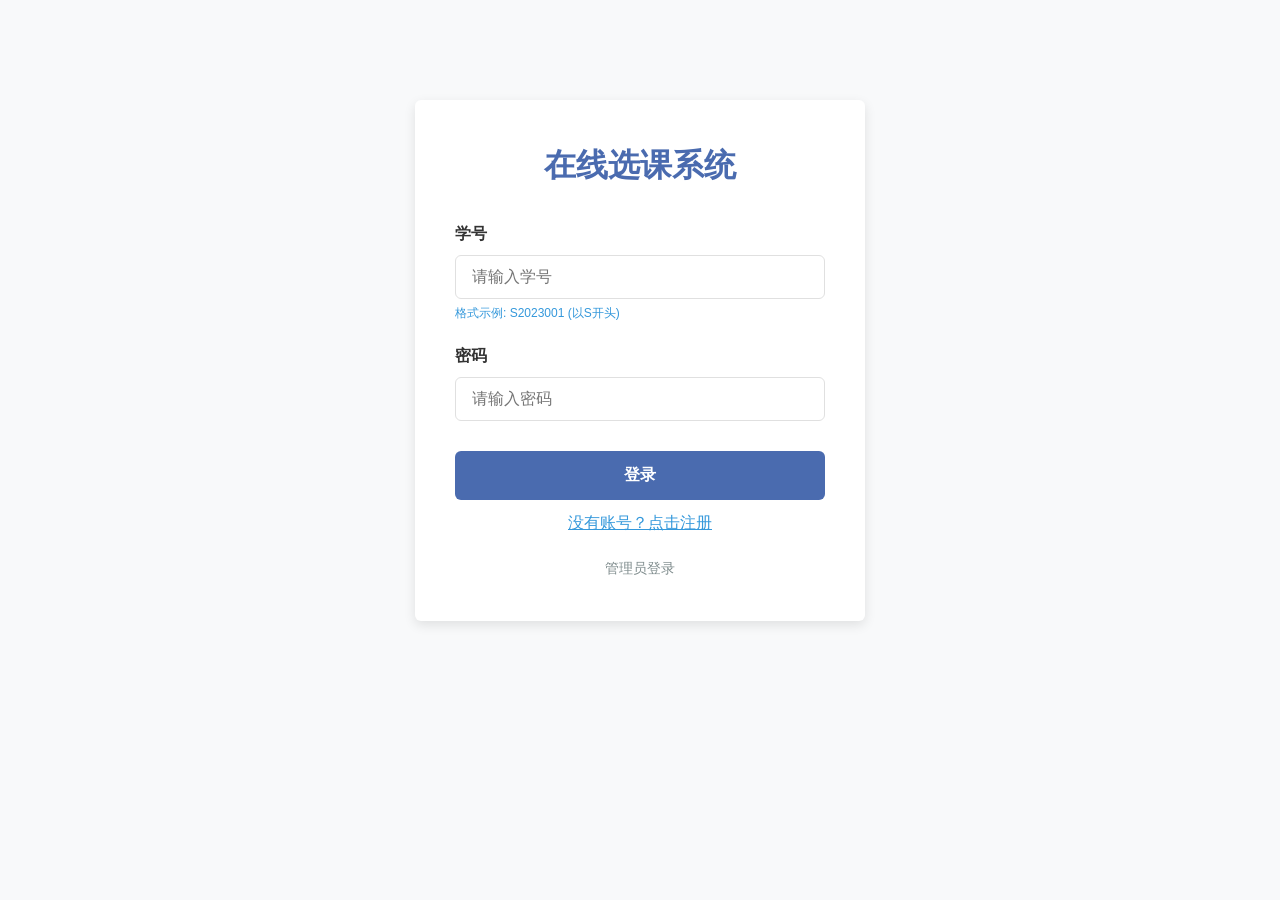
<file: web/index.html>
<!DOCTYPE html>
<html lang="zh-CN">
<head>
    <meta charset="UTF-8">
    <meta name="viewport" content="width=device-width, initial-scale=1.0">
    <title>在线选课系统 - 登录</title>
    <link rel="stylesheet" href="css/style.css">
    <style>
        .form-actions {
            display: flex;
            justify-content: space-between;
            margin-top: 20px;
        }
        .register-link {
            color: #3498db;
            cursor: pointer;
            text-decoration: underline;
            margin-top: 10px;
            display: block;
            text-align: center;
        }
        .register-form {
            display: none;
        }
        .form-title {
            display: flex;
            justify-content: space-between;
            align-items: center;
        }
        .back-btn {
            font-size: 14px;
            color: #3498db;
            cursor: pointer;
            text-decoration: underline;
        }
        .error-message {
            color: #e74c3c;
            padding: 10px;
            border-radius: 4px;
            margin-top: 15px;
            font-size: 14px;
            display: none;
            background-color: #fdecea;
            border-left: 4px solid #e74c3c;
        }
        .info-message {
            color: #3498db;
            font-size: 12px;
            margin-top: 5px;
            display: block;
        }
    </style>
</head>
<body>
    <div class="login-container">
        <h1>在线选课系统</h1>
        
        <!-- 登录表单 -->
        <div class="login-form" id="loginFormContainer">
            <div class="form-group">
                <label for="studentId">学号</label>
                <input type="text" id="studentId" name="student_id" placeholder="请输入学号">
                <span class="info-message">格式示例: S2023001 (以S开头)</span>
            </div>
            <div class="form-group">
                <label for="password">密码</label>
                <input type="password" id="password" name="password" placeholder="请输入密码">
            </div>
            <button id="loginBtn" class="btn-login">登录</button>
            <a class="register-link" id="showRegisterForm">没有账号？点击注册</a>
            <div id="errorMsg" class="error-message"></div>
        </div>
        
        <!-- 注册表单 -->
        <div class="register-form" id="registerFormContainer">
            <div class="form-title">
                <h2>注册新账号</h2>
                <span class="back-btn" id="backToLogin">返回登录</span>
            </div>
            <div class="form-group">
                <label for="regStudentId">学号</label>
                <input type="text" id="regStudentId" name="student_id" placeholder="请输入学号">
                <span class="info-message">学号格式: S开头的数字 (如S2023001)</span>
            </div>
            <div class="form-group">
                <label for="regName">姓名</label>
                <input type="text" id="regName" name="name" placeholder="请输入姓名">
            </div>
            <div class="form-group">
                <label for="regPassword">密码</label>
                <input type="password" id="regPassword" name="password" placeholder="请输入密码">
            </div>
            <div class="form-group">
                <label for="regConfirmPassword">确认密码</label>
                <input type="password" id="regConfirmPassword" name="confirm_password" placeholder="请再次输入密码">
            </div>
            <button id="registerBtn" class="btn-login">注册</button>
            <div id="regErrorMsg" class="error-message"></div>
        </div>
        
        <div class="login-footer" style="margin-top: 20px; text-align: center;">
            <a href="admin_login.html" style="color: #7f8c8d; font-size: 14px; text-decoration: none;">管理员登录</a>
        </div>
    </div>
    
    <script>
        document.addEventListener('DOMContentLoaded', function() {
            console.log('DOM内容加载完成，初始化登录页面');
            
            const loginBtn = document.getElementById('loginBtn');
            const studentIdInput = document.getElementById('studentId');
            const passwordInput = document.getElementById('password');
            const errorMsg = document.getElementById('errorMsg');
            
            const registerBtn = document.getElementById('registerBtn');
            const regStudentIdInput = document.getElementById('regStudentId');
            const regNameInput = document.getElementById('regName');
            const regPasswordInput = document.getElementById('regPassword');
            const regConfirmPasswordInput = document.getElementById('regConfirmPassword');
            const regErrorMsg = document.getElementById('regErrorMsg');
            
            const showRegisterFormBtn = document.getElementById('showRegisterForm');
            const backToLoginBtn = document.getElementById('backToLogin');
            const loginFormContainer = document.getElementById('loginFormContainer');
            const registerFormContainer = document.getElementById('registerFormContainer');
            
            // 检查学号格式，确保以S开头
            function formatStudentId(studentId) {
                studentId = studentId.trim();
                // 如果没有以S开头，添加S前缀
                if (!studentId.startsWith('S')) {
                    studentId = 'S' + studentId;
                }
                return studentId;
            }
            
            // 切换到注册表单
            showRegisterFormBtn.addEventListener('click', function() {
                loginFormContainer.style.display = 'none';
                registerFormContainer.style.display = 'block';
            });
            
            // 返回登录表单
            backToLoginBtn.addEventListener('click', function() {
                registerFormContainer.style.display = 'none';
                loginFormContainer.style.display = 'block';
            });
            
            // 登录状态检查可以暂时注释，保证登录页面能正常显示
            /*
            console.log('检查登录状态...');
            fetch('/course-selection/api/students/getInfo', {
                method: 'GET',
                credentials: 'include'
            })
            .then(response => {
                console.log('检查登录状态响应:', response.status, response.statusText);
                if (!response.ok) {
                    throw new Error('未登录');
                }
                return response.json();
            })
            .then(data => {
                console.log('检查登录状态数据:', data);
                if (data.success) {
                    // 已登录，跳转到主页
                    window.location.href = 'student_dashboard.html';
                }
            })
            .catch(err => {
                // 未登录，显示登录页面
                console.log('用户未登录，显示登录页面', err);
            });
            */
            
            // 登录
            loginBtn.addEventListener('click', function() {
                console.log('点击登录按钮');
                let studentId = studentIdInput.value.trim();
                const password = passwordInput.value.trim();
                
                if (!studentId || !password) {
                    showError(errorMsg, '请输入学号和密码');
                    return;
                }
                
                // 格式化学号，确保以S开头
                studentId = formatStudentId(studentId);
                console.log('格式化后的学号:', studentId);
                
                // 禁用按钮，显示加载状态
                loginBtn.disabled = true;
                loginBtn.textContent = '登录中...';
                hideError(errorMsg);
                
                const loginData = {
                    student_id: studentId,
                    password: password
                };
                
                console.log('发送登录请求: 学号=', studentId);
                console.log('请求数据:', JSON.stringify(loginData));
                
                fetch('/course-selection/api/students/login', {
                    method: 'POST',
                    headers: {
                        'Content-Type': 'application/json'
                    },
                    body: JSON.stringify(loginData),
                    credentials: 'include'
                })
                .then(response => {
                    console.log('登录响应状态:', response.status, response.statusText);
                    return response.json().catch(error => {
                        // 处理非JSON响应
                        console.error('解析JSON失败:', error);
                        throw new Error('服务器响应格式错误');
                    });
                })
                .then(data => {
                    console.log('登录响应数据:', data);
                    
                    if (data.success) {
                        // 登录成功，将用户信息保存到localStorage
                        console.log('登录成功，保存用户信息');
                        const userData = {
                            studentId: data.data.student_id,
                            name: data.data.name,
                            balance: data.data.balance
                        };
                        localStorage.setItem('user', JSON.stringify(userData));
                        localStorage.setItem('userType', 'student');
                        
                        // 跳转到主页 - 使用绝对路径
                        console.log('准备跳转到学生仪表盘');
                        // 获取当前网站的协议、主机和端口，构建完整的绝对URL
                        const protocol = window.location.protocol;
                        const host = window.location.host;
                        const baseUrl = protocol + '//' + host;
                        
                        // 获取当前应用的上下文路径
                        const contextPath = '/course-selection'; // 硬编码确保正确
                        
                        // 构建完整的绝对URL
                        const absoluteUrl = baseUrl + contextPath + '/student_dashboard.html';
                        
                        console.log('跳转URL详情:');
                        console.log('- protocol:', protocol);
                        console.log('- host:', host);
                        console.log('- baseUrl:', baseUrl);
                        console.log('- contextPath:', contextPath);
                        console.log('- 最终跳转URL:', absoluteUrl);
                        
                        // 开始跳转
                        window.location.href = absoluteUrl;
                    } else {
                        // 登录失败，显示错误信息
                        console.error('登录失败:', data.message);
                        showError(errorMsg, data.message || '登录失败，请检查学号和密码');
                    }
                })
                .catch(error => {
                    console.error('登录请求发生错误:', error);
                    showError(errorMsg, '网络错误，请稍后再试');
                })
                .finally(() => {
                    // 恢复按钮状态
                    loginBtn.disabled = false;
                    loginBtn.textContent = '登录';
                });
            });
            
            // 注册
            registerBtn.addEventListener('click', function() {
                console.log('点击注册按钮');
                let studentId = regStudentIdInput.value.trim();
                const name = regNameInput.value.trim();
                const password = regPasswordInput.value.trim();
                const confirmPassword = regConfirmPasswordInput.value.trim();
                
                // 验证输入
                if (!studentId || !name || !password || !confirmPassword) {
                    showError(regErrorMsg, '请填写所有必填字段');
                    return;
                }
                
                if (password !== confirmPassword) {
                    showError(regErrorMsg, '两次输入的密码不一致');
                    return;
                }
                
                // 格式化学号，确保以S开头
                studentId = formatStudentId(studentId);
                console.log('格式化后的学号:', studentId);
                
                // 显示加载状态
                registerBtn.disabled = true;
                registerBtn.textContent = '注册中...';
                hideError(regErrorMsg);
                
                const registerData = {
                    student_id: studentId,
                    name: name,
                    password: password,
                    birth_date: null,
                    id_card: null,
                    address: null,
                    department_id: "DEPT1"
                };
                
                console.log('发送注册请求: 学号=', studentId, '姓名=', name);
                console.log('请求数据:', JSON.stringify(registerData));
                
                fetch('/course-selection/api/students/register', {
                    method: 'POST',
                    headers: {
                        'Content-Type': 'application/json'
                    },
                    body: JSON.stringify(registerData),
                    credentials: 'include'
                })
                .then(response => {
                    console.log('注册响应状态:', response.status, response.statusText);
                    return response.json().catch(error => {
                        // 处理非JSON响应
                        console.error('解析JSON失败:', error);
                        throw new Error('服务器响应格式错误');
                    });
                })
                .then(data => {
                    console.log('注册响应数据:', data);
                    
                    if (data.success) {
                        // 注册成功
                        console.log('注册成功');
                        alert('注册成功，请登录');
                        
                        // 清空注册表单并返回登录页面
                        regStudentIdInput.value = '';
                        regNameInput.value = '';
                        regPasswordInput.value = '';
                        regConfirmPasswordInput.value = '';
                        
                        // 返回登录表单
                        registerFormContainer.style.display = 'none';
                        loginFormContainer.style.display = 'block';
                        
                        // 自动填充学号
                        studentIdInput.value = studentId;
                    } else {
                        // 注册失败
                        console.error('注册失败:', data.message);
                        showError(regErrorMsg, data.message || '注册失败，请稍后再试');
                    }
                })
                .catch(error => {
                    console.error('注册请求发生错误:', error);
                    showError(regErrorMsg, '网络错误，请稍后再试');
                })
                .finally(() => {
                    // 恢复按钮状态
                    registerBtn.disabled = false;
                    registerBtn.textContent = '注册';
                });
            });
            
            // 显示错误信息
            function showError(element, message) {
                if (element) {
                    element.textContent = message;
                    element.style.display = 'block';
                }
            }
            
            // 隐藏错误信息
            function hideError(element) {
                if (element) {
                    element.style.display = 'none';
                }
            }
            
            // 按回车键登录
            passwordInput.addEventListener('keypress', function(e) {
                if (e.key === 'Enter') {
                    loginBtn.click();
                }
            });
            
            // 按回车键注册
            regConfirmPasswordInput.addEventListener('keypress', function(e) {
                if (e.key === 'Enter') {
                    registerBtn.click();
                }
            });
        });
    </script>
</body>
</html>
</file>
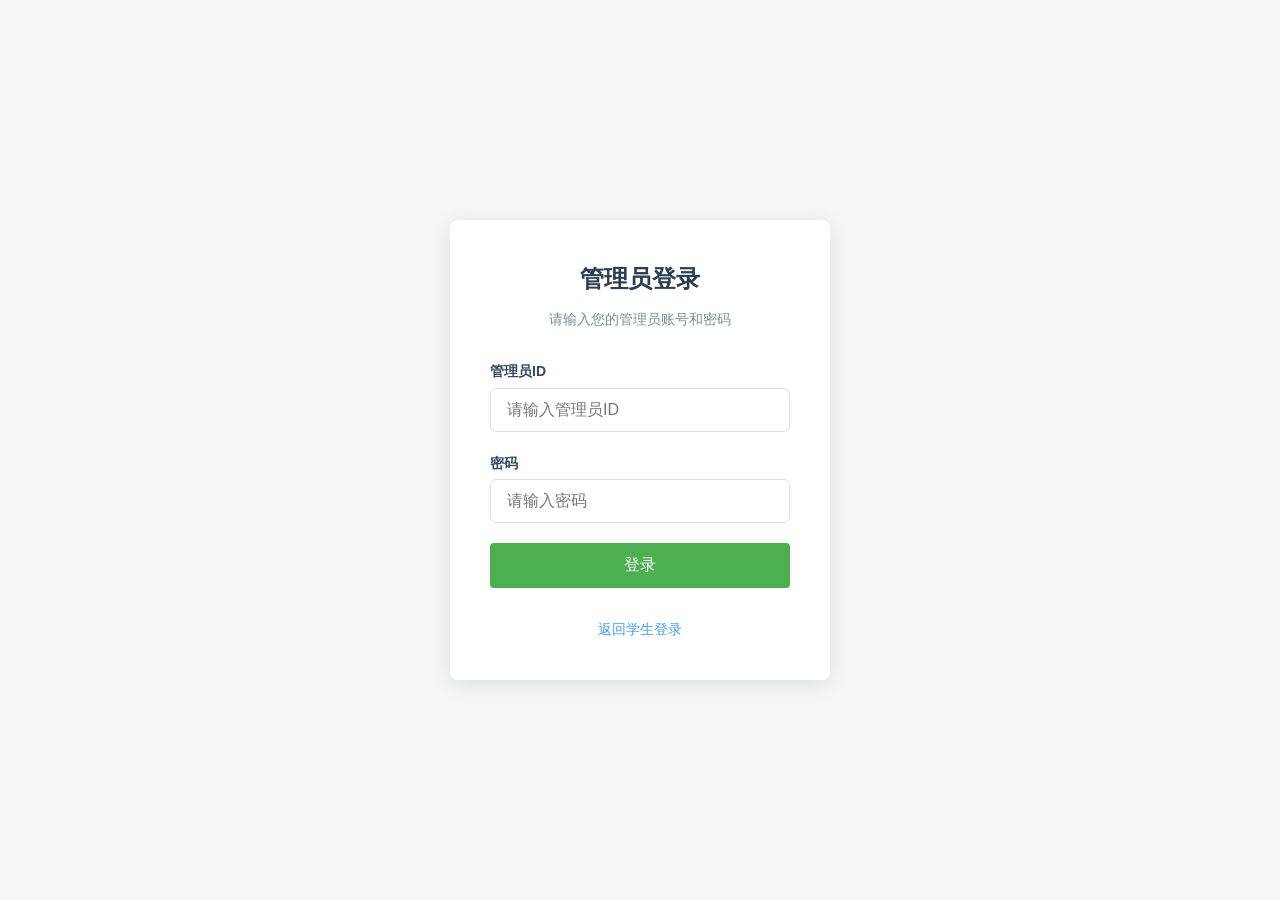
<file: web/admin_login.html>
<!DOCTYPE html>
<html lang="zh-CN">
<head>
    <meta charset="UTF-8">
    <meta name="viewport" content="width=device-width, initial-scale=1.0">
    <title>管理员登录 - 课程选择系统</title>
    <link rel="stylesheet" href="css/style.css">
    <style>
        body {
            background-color: #f4f7f6;
            font-family: 'Microsoft YaHei', sans-serif;
            display: flex;
            align-items: center;
            justify-content: center;
            height: 100vh;
            margin: 0;
        }
        
        .login-container {
            background-color: #ffffff;
            border-radius: 8px;
            box-shadow: 0 4px 20px rgba(0, 0, 0, 0.1);
            width: 380px;
            padding: 40px;
            text-align: center;
        }
        
        .login-header {
            margin-bottom: 30px;
        }
        
        .login-header h1 {
            color: #2c3e50;
            font-size: 24px;
            margin-bottom: 10px;
        }
        
        .login-header p {
            color: #7f8c8d;
            font-size: 14px;
        }
        
        .form-group {
            margin-bottom: 20px;
            text-align: left;
        }
        
        .form-group label {
            display: block;
            margin-bottom: 5px;
            color: #34495e;
            font-size: 14px;
        }
        
        .form-control {
            width: 100%;
            padding: 12px;
            border: 1px solid #dcdfe6;
            border-radius: 4px;
            box-sizing: border-box;
            font-size: 14px;
            transition: border-color 0.3s;
        }
        
        .form-control:focus {
            border-color: #409eff;
            outline: none;
        }
        
        .btn-primary {
            background-color: #4CAF50;
            color: white;
            border: none;
            border-radius: 4px;
            padding: 12px 20px;
            font-size: 16px;
            cursor: pointer;
            width: 100%;
            transition: background-color 0.3s;
        }
        
        .btn-primary:hover {
            background-color: #45a049;
        }
        
        .login-footer {
            margin-top: 30px;
            font-size: 14px;
            color: #7f8c8d;
        }
        
        .login-footer a {
            color: #409eff;
            text-decoration: none;
        }
        
        .login-footer a:hover {
            text-decoration: underline;
        }
        
        .error-message {
            color: #e74c3c;
            padding: 10px;
            border-radius: 4px;
            margin-top: 15px;
            font-size: 14px;
            display: none;
            background-color: #fdecea;
            border-left: 4px solid #e74c3c;
        }
    </style>
</head>
<body>
    <div class="login-container">
        <div class="login-header">
            <h1>管理员登录</h1>
            <p>请输入您的管理员账号和密码</p>
        </div>
        
        <form id="adminLoginForm">
            <div class="form-group">
                <label for="adminId">管理员ID</label>
                <input type="text" class="form-control" id="adminId" placeholder="请输入管理员ID" required>
            </div>
            
            <div class="form-group">
                <label for="password">密码</label>
                <input type="password" class="form-control" id="password" placeholder="请输入密码" required>
            </div>
            
            <button type="submit" class="btn-primary" id="loginBtn">登录</button>
            
            <div id="errorMessage" class="error-message"></div>
        </form>
        
        <div class="login-footer">
            <a href="index.html">返回学生登录</a>
        </div>
    </div>

    <script>
        document.addEventListener('DOMContentLoaded', function() {
            console.log('DOM内容加载完成，初始化管理员登录页面');
            
            const adminLoginForm = document.getElementById('adminLoginForm');
            const loginBtn = document.getElementById('loginBtn');
            const errorMessage = document.getElementById('errorMessage');
            
            // 登录状态检查可以暂时注释，保证登录页面能正常显示
            /*
            console.log('检查管理员登录状态...');
            checkLoginStatus();
            */
            
            adminLoginForm.addEventListener('submit', function(e) {
                e.preventDefault();
                
                const adminId = document.getElementById('adminId').value.trim();
                const password = document.getElementById('password').value;
                
                if (!adminId || !password) {
                    showError('请输入管理员ID和密码');
                    return;
                }
                
                // 禁用按钮，显示加载状态
                loginBtn.disabled = true;
                loginBtn.textContent = '登录中...';
                hideError();
                
                const loginData = {
                    admin_id: adminId,
                    password: password
                };
                
                console.log('发送管理员登录请求: 管理员ID=', adminId);
                console.log('请求数据:', JSON.stringify(loginData));
                
                // 发送登录请求
                fetch('/course-selection/api/admin/login', {
                    method: 'POST',
                    headers: {
                        'Content-Type': 'application/json'
                    },
                    body: JSON.stringify(loginData),
                    credentials: 'include'
                })
                .then(response => {
                    console.log('登录响应状态:', response.status, response.statusText);
                    return response.json().catch(error => {
                        // 处理非JSON响应
                        console.error('解析JSON失败:', error);
                        throw new Error('服务器响应格式错误');
                    });
                })
                .then(data => {
                    console.log('登录响应数据:', data);
                    if (data.success) {
                        // 登录成功，跳转到管理员仪表盘
                        console.log('管理员登录成功，准备跳转到管理员仪表盘');
                        window.location.href = 'admin_dashboard.html';
                    } else {
                        // 登录失败，显示错误信息
                        console.error('登录失败:', data.message);
                        showError(data.message || '登录失败，请检查管理员ID和密码');
                    }
                })
                .catch(error => {
                    console.error('登录请求发生错误:', error);
                    showError('网络错误，请稍后重试');
                })
                .finally(() => {
                    // 恢复按钮状态
                    loginBtn.disabled = false;
                    loginBtn.textContent = '登录';
                });
            });
            
            function showError(message) {
                errorMessage.textContent = message;
                errorMessage.style.display = 'block';
            }
            
            function hideError() {
                errorMessage.style.display = 'none';
            }
            
            function checkLoginStatus() {
                fetch('/course-selection/api/admin', {
                    method: 'GET',
                    credentials: 'include'
                })
                .then(response => {
                    console.log('检查登录状态响应:', response.status, response.statusText);
                    if (!response.ok) {
                        throw new Error('未登录');
                    }
                    return response.json();
                })
                .then(data => {
                    console.log('检查登录状态数据:', data);
                    if (data.success) {
                        // 已登录，跳转到管理员仪表盘
                        window.location.href = 'admin_dashboard.html';
                    }
                })
                .catch(error => {
                    console.error('检查登录状态失败:', error);
                    // 忽略错误，继续显示登录页面
                });
            }
        });
    </script>
</body>
</html>
</file>
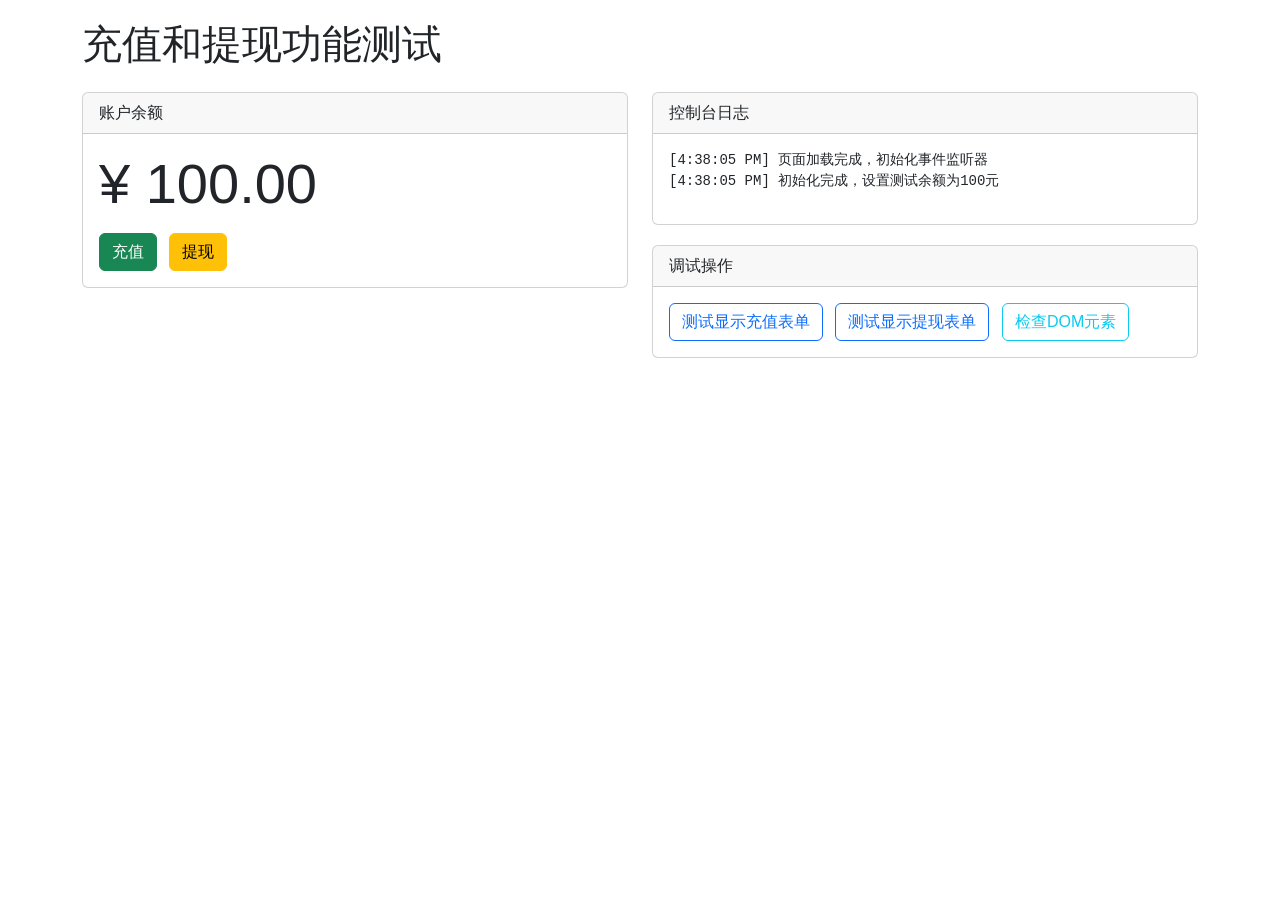
<file: web/test-payment.html>
<!DOCTYPE html>
<html lang="zh-CN">
<head>
    <meta charset="UTF-8">
    <meta name="viewport" content="width=device-width, initial-scale=1.0">
    <title>测试充值和提现功能</title>
    <!-- 使用Bootstrap CSS -->
    <link href="https://cdn.jsdelivr.net/npm/bootstrap@5.1.3/dist/css/bootstrap.min.css" rel="stylesheet">
    <link rel="stylesheet" href="https://cdn.jsdelivr.net/npm/bootstrap-icons@1.7.2/font/bootstrap-icons.css">
    <style>
        body {
            padding: 20px;
            font-family: 'Arial', sans-serif;
        }
        .card {
            margin-bottom: 20px;
        }
    </style>
</head>
<body>
    <div class="container">
        <h1 class="mb-4">充值和提现功能测试</h1>
        
        <div class="row">
            <div class="col-md-6">
                <div class="card">
                    <div class="card-header">账户余额</div>
                    <div class="card-body">
                        <h3 class="display-4" id="balanceAmount">¥ 0.00</h3>
                        <button id="depositBtn" class="btn btn-success me-2 mt-2">充值</button>
                        <button id="withdrawBtn" class="btn btn-warning mt-2">提现</button>
                    </div>
                </div>
                
                <!-- 充值表单 -->
                <div id="depositForm" class="card mt-3" style="display: none;">
                    <div class="card-header">充值</div>
                    <div class="card-body">
                        <div class="mb-3">
                            <label for="depositAmountInput" class="form-label">充值金额</label>
                            <input type="number" id="depositAmountInput" class="form-control" min="1" step="0.01" placeholder="输入金额">
                        </div>
                        <button id="confirmDepositBtn" class="btn btn-primary">确认充值</button>
                        <button id="cancelDepositBtn" class="btn btn-secondary ms-2">取消</button>
                    </div>
                </div>
                
                <!-- 提现表单 -->
                <div id="withdrawForm" class="card mt-3" style="display: none;">
                    <div class="card-header">提现</div>
                    <div class="card-body">
                        <div class="mb-3">
                            <label for="withdrawAmountInput" class="form-label">提现金额</label>
                            <input type="number" id="withdrawAmountInput" class="form-control" min="1" step="0.01" placeholder="输入金额">
                        </div>
                        <button id="confirmWithdrawBtn" class="btn btn-primary">确认提现</button>
                        <button id="cancelWithdrawBtn" class="btn btn-secondary ms-2">取消</button>
                    </div>
                </div>
            </div>
            
            <div class="col-md-6">
                <div class="card">
                    <div class="card-header">控制台日志</div>
                    <div class="card-body">
                        <pre id="logOutput" style="max-height: 400px; overflow-y: auto;"></pre>
                    </div>
                </div>
                
                <div class="card">
                    <div class="card-header">调试操作</div>
                    <div class="card-body">
                        <button id="testToggleDepositBtn" class="btn btn-outline-primary me-2">测试显示充值表单</button>
                        <button id="testToggleWithdrawBtn" class="btn btn-outline-primary me-2">测试显示提现表单</button>
                        <button id="checkElementsBtn" class="btn btn-outline-info">检查DOM元素</button>
                    </div>
                </div>
            </div>
        </div>
    </div>
    
    <!-- Toast 容器 -->
    <div class="toast-container position-fixed bottom-0 end-0 p-3">
      <!-- Toast 元素将通过JS动态添加 -->
    </div>
    
    <script src="https://cdn.jsdelivr.net/npm/bootstrap@5.1.3/dist/js/bootstrap.bundle.min.js"></script>
    
    <script>
        // 简单的日志函数
        function log(message) {
            const logOutput = document.getElementById('logOutput');
            const timestamp = new Date().toLocaleTimeString();
            logOutput.innerHTML += `[${timestamp}] ${message}\n`;
            logOutput.scrollTop = logOutput.scrollHeight;
            console.log(message);
        }
        
        // 显示Toast消息
        function showToast(message, type = 'info') {
            const toastContainer = document.querySelector('.toast-container');
            if (!toastContainer) return;
            
            const toastId = 'toast-' + Date.now();
            const toastHTML = `
                <div id="${toastId}" class="toast align-items-center text-white bg-${type} border-0" role="alert" aria-live="assertive" aria-atomic="true">
                    <div class="d-flex">
                        <div class="toast-body">
                            ${message}
                        </div>
                        <button type="button" class="btn-close btn-close-white me-2 m-auto" data-bs-dismiss="toast" aria-label="Close"></button>
                    </div>
                </div>
            `;
            toastContainer.insertAdjacentHTML('beforeend', toastHTML);
            
            const toastElement = document.getElementById(toastId);
            const toast = new bootstrap.Toast(toastElement, { delay: 3000 });
            toast.show();
            toastElement.addEventListener('hidden.bs.toast', () => toastElement.remove());
        }
        
        // 切换表单显示/隐藏
        function togglePaymentForm(formId, show) {
            log(`切换表单: ${formId}, 显示: ${show}`);
            const form = document.getElementById(formId);
            if (form) {
                form.style.display = show ? 'block' : 'none';
                log(`表单 ${formId} 已${show ? '显示' : '隐藏'}`);
            } else {
                log(`错误: 找不到ID为 ${formId} 的表单元素`);
            }
        }
        
        // 充值处理函数
        function handleDeposit() {
            log("处理充值请求");
            const amountInput = document.getElementById('depositAmountInput');
            if (!amountInput) {
                showToast('找不到充值金额输入框', 'danger');
                return;
            }
            
            const amount = parseFloat(amountInput.value);
            if (isNaN(amount) || amount <= 0) {
                showToast('请输入有效的充值金额', 'danger');
                return;
            }
            
            showToast(`模拟充值 ${amount} 元成功！`, 'success');
            log(`充值金额: ${amount} 元`);
            
            // 更新余额（测试用）
            const balanceEl = document.getElementById('balanceAmount');
            if (balanceEl) {
                const currentBalance = parseFloat(balanceEl.textContent.replace('¥', '').trim()) || 0;
                balanceEl.textContent = `¥ ${(currentBalance + amount).toFixed(2)}`;
            }
            
            // 隐藏表单
            amountInput.value = '';
            togglePaymentForm('depositForm', false);
        }
        
        // 提现处理函数
        function handleWithdraw() {
            log("处理提现请求");
            const amountInput = document.getElementById('withdrawAmountInput');
            if (!amountInput) {
                showToast('找不到提现金额输入框', 'danger');
                return;
            }
            
            const amount = parseFloat(amountInput.value);
            if (isNaN(amount) || amount <= 0) {
                showToast('请输入有效的提现金额', 'danger');
                return;
            }
            
            // 检查余额是否足够
            const balanceEl = document.getElementById('balanceAmount');
            if (balanceEl) {
                const currentBalance = parseFloat(balanceEl.textContent.replace('¥', '').trim()) || 0;
                if (amount > currentBalance) {
                    showToast('余额不足，无法提现', 'danger');
                    return;
                }
                
                // 更新余额（测试用）
                balanceEl.textContent = `¥ ${(currentBalance - amount).toFixed(2)}`;
            }
            
            showToast(`模拟提现 ${amount} 元成功！`, 'success');
            log(`提现金额: ${amount} 元`);
            
            // 隐藏表单
            amountInput.value = '';
            togglePaymentForm('withdrawForm', false);
        }
        
        // 绑定事件监听器
        document.addEventListener('DOMContentLoaded', function() {
            log('页面加载完成，初始化事件监听器');
            
            // 充值按钮
            const depositBtn = document.getElementById('depositBtn');
            if (depositBtn) {
                depositBtn.addEventListener('click', function() {
                    log('充值按钮被点击');
                    togglePaymentForm('depositForm', true);
                    togglePaymentForm('withdrawForm', false);
                });
            } else {
                log('错误: 找不到充值按钮');
            }
            
            // 提现按钮
            const withdrawBtn = document.getElementById('withdrawBtn');
            if (withdrawBtn) {
                withdrawBtn.addEventListener('click', function() {
                    log('提现按钮被点击');
                    togglePaymentForm('withdrawForm', true);
                    togglePaymentForm('depositForm', false);
                });
            } else {
                log('错误: 找不到提现按钮');
            }
            
            // 确认充值按钮
            const confirmDepositBtn = document.getElementById('confirmDepositBtn');
            if (confirmDepositBtn) {
                confirmDepositBtn.addEventListener('click', handleDeposit);
            } else {
                log('错误: 找不到确认充值按钮');
            }
            
            // 确认提现按钮
            const confirmWithdrawBtn = document.getElementById('confirmWithdrawBtn');
            if (confirmWithdrawBtn) {
                confirmWithdrawBtn.addEventListener('click', handleWithdraw);
            } else {
                log('错误: 找不到确认提现按钮');
            }
            
            // 取消充值按钮
            const cancelDepositBtn = document.getElementById('cancelDepositBtn');
            if (cancelDepositBtn) {
                cancelDepositBtn.addEventListener('click', function() {
                    log('取消充值按钮被点击');
                    togglePaymentForm('depositForm', false);
                });
            } else {
                log('错误: 找不到取消充值按钮');
            }
            
            // 取消提现按钮
            const cancelWithdrawBtn = document.getElementById('cancelWithdrawBtn');
            if (cancelWithdrawBtn) {
                cancelWithdrawBtn.addEventListener('click', function() {
                    log('取消提现按钮被点击');
                    togglePaymentForm('withdrawForm', false);
                });
            } else {
                log('错误: 找不到取消提现按钮');
            }
            
            // 测试调试按钮
            document.getElementById('testToggleDepositBtn')?.addEventListener('click', function() {
                log('测试显示充值表单按钮被点击');
                togglePaymentForm('depositForm', true);
                togglePaymentForm('withdrawForm', false);
            });
            
            document.getElementById('testToggleWithdrawBtn')?.addEventListener('click', function() {
                log('测试显示提现表单按钮被点击');
                togglePaymentForm('withdrawForm', true);
                togglePaymentForm('depositForm', false);
            });
            
            document.getElementById('checkElementsBtn')?.addEventListener('click', function() {
                log('检查DOM元素按钮被点击');
                
                const elements = [
                    'depositBtn', 'withdrawBtn', 'depositForm', 'withdrawForm',
                    'depositAmountInput', 'withdrawAmountInput', 
                    'confirmDepositBtn', 'confirmWithdrawBtn',
                    'cancelDepositBtn', 'cancelWithdrawBtn'
                ];
                
                elements.forEach(id => {
                    const el = document.getElementById(id);
                    log(`元素 ${id}: ${el ? '存在' : '不存在'}`);
                });
            });
            
            // 初始化
            log('初始化完成，设置测试余额为100元');
            const balanceEl = document.getElementById('balanceAmount');
            if (balanceEl) balanceEl.textContent = '¥ 100.00';
        });
    </script>
</body>
</html>
</file>
<file: web/css/style.css>
/* 全局样式 */
* {
    margin: 0;
    padding: 0;
    box-sizing: border-box;
}

:root {
    --primary-color: #4a6baf;
    --primary-dark: #344c7a;
    --secondary-color: #6c7ae0;
    --success-color: #3ac47d;
    --danger-color: #d92550;
    --warning-color: #f7b924;
    --info-color: #16aaff;
    --light-color: #f8f9fa;
    --dark-color: #343a40;
    --text-color: #333;
    --text-light: #6c757d;
    --border-radius: 6px;
    --box-shadow: 0 4px 12px rgba(0, 0, 0, 0.1);
    --transition: all 0.3s ease;
}

body {
    font-family: 'Microsoft YaHei', Arial, sans-serif;
    background-color: #f8f9fa;
    color: var(--text-color);
    line-height: 1.6;
}

/* 登录页样式 */
.login-container {
    max-width: 450px;
    margin: 100px auto;
    background-color: #fff;
    padding: 40px;
    border-radius: var(--border-radius);
    box-shadow: var(--box-shadow);
}

.login-container h1 {
    text-align: center;
    margin-bottom: 30px;
    color: var(--primary-color);
    font-size: 32px;
    font-weight: 600;
}

.form-group {
    margin-bottom: 20px;
}

.form-group label {
    display: block;
    margin-bottom: 8px;
    font-weight: 600;
    color: var(--text-color);
}

.form-group input {
    width: 100%;
    padding: 12px 16px;
    border: 1px solid #e0e0e0;
    border-radius: var(--border-radius);
    font-size: 16px;
    transition: var(--transition);
}

.form-group input:focus {
    border-color: var(--secondary-color);
    box-shadow: 0 0 0 3px rgba(108, 122, 224, 0.2);
    outline: none;
}

.btn-login {
    width: 100%;
    padding: 14px;
    background-color: var(--primary-color);
    color: white;
    border: none;
    border-radius: var(--border-radius);
    cursor: pointer;
    font-size: 16px;
    font-weight: 600;
    margin-top: 10px;
    transition: var(--transition);
}

.btn-login:hover {
    background-color: var(--primary-dark);
    transform: translateY(-2px);
}

.error-message {
    color: var(--danger-color);
    margin-top: 15px;
    text-align: center;
    font-weight: 500;
}

/* 学生主页样式 */
.dashboard-header {
    background-color: var(--primary-color);
    color: white;
    padding: 18px 30px;
    display: flex;
    justify-content: space-between;
    align-items: center;
    box-shadow: 0 2px 8px rgba(0, 0, 0, 0.1);
}

.dashboard-header h1 {
    margin: 0;
    font-size: 26px;
    font-weight: 600;
}

.user-info {
    display: flex;
    align-items: center;
    gap: 20px;
}

.user-info span {
    font-weight: 500;
}

#logoutBtn {
    padding: 8px 16px;
    background-color: transparent;
    border: 1px solid white;
    color: white;
    border-radius: var(--border-radius);
    cursor: pointer;
    transition: var(--transition);
}

#logoutBtn:hover {
    background-color: rgba(255, 255, 255, 0.2);
    transform: translateY(-2px);
}

.dashboard-container {
    display: flex;
    min-height: calc(100vh - 75px);
}

.sidebar {
    width: 240px;
    background-color: #fff;
    box-shadow: 2px 0 8px rgba(0, 0, 0, 0.1);
    padding: 20px 0;
    transition: var(--transition);
}

.sidebar ul {
    list-style: none;
}

.sidebar a {
    display: block;
    padding: 14px 20px;
    color: var(--text-color);
    text-decoration: none;
    border-left: 4px solid transparent;
    transition: var(--transition);
    font-weight: 500;
    margin: 4px 0;
}

.sidebar a:hover, .sidebar a.active {
    background-color: #f1f4fb;
    border-left: 4px solid var(--primary-color);
    color: var(--primary-color);
}

.content {
    flex: 1;
    padding: 30px;
    background-color: #f8f9fa;
}

.tab-content {
    display: none;
    animation: fadeIn 0.3s ease;
}

@keyframes fadeIn {
    from {
        opacity: 0;
        transform: translateY(10px);
    }
    to {
        opacity: 1;
        transform: translateY(0);
    }
}

.tab-content.active {
    display: block;
}

/* 表格样式 */
.course-table {
    width: 100%;
    border-collapse: separate;
    border-spacing: 0;
    margin-top: 20px;
    background-color: #fff;
    border-radius: var(--border-radius);
    overflow: hidden;
    box-shadow: var(--box-shadow);
}

.course-table th, .course-table td {
    padding: 16px 20px;
    text-align: left;
}

.course-table th {
    background-color: var(--primary-color);
    color: white;
    font-weight: 600;
    font-size: 15px;
}

.course-table tr:not(:last-child) td {
    border-bottom: 1px solid #eeeeee;
}

.course-table tr:hover td {
    background-color: #f5f8ff;
}

/* 按钮样式 */
.btn-enroll, .btn-drop, .btn-message, .btn-delete-friend {
    padding: 8px 16px;
    border: none;
    border-radius: var(--border-radius);
    cursor: pointer;
    font-weight: 500;
    transition: var(--transition);
}

.btn-enroll {
    background-color: var(--success-color);
    color: white;
}

.btn-enroll:hover {
    background-color: #2fa76a;
    transform: translateY(-2px);
}

.btn-drop {
    background-color: var(--danger-color);
    color: white;
}

.btn-drop:hover {
    background-color: #bb2043;
    transform: translateY(-2px);
}

.btn-message {
    background-color: var(--info-color);
    color: white;
}

.btn-message:hover {
    background-color: #1393dd;
    transform: translateY(-2px);
}

.btn-delete-friend {
    background-color: var(--danger-color);
    color: white;
}

.btn-delete-friend:hover {
    background-color: #bb2043;
    transform: translateY(-2px);
}

/* 加载和错误信息 */
.loading, .error {
    text-align: center;
    padding: 30px;
    font-weight: 500;
}

.error {
    color: var(--danger-color);
}

/* 筛选栏 */
.filter-bar {
    margin: 20px 0;
    display: flex;
    gap: 15px;
}

.filter-bar select {
    padding: 10px 16px;
    border-radius: var(--border-radius);
    border: 1px solid #e0e0e0;
    background-color: white;
    font-size: 15px;
    transition: var(--transition);
}

.filter-bar select:focus {
    border-color: var(--secondary-color);
    box-shadow: 0 0 0 3px rgba(108, 122, 224, 0.2);
    outline: none;
}

/* 个人信息 */
.profile-info {
    max-width: 600px;
    margin: 20px 0;
    background-color: white;
    padding: 30px;
    border-radius: var(--border-radius);
    box-shadow: var(--box-shadow);
}

.info-item {
    margin-bottom: 16px;
    display: flex;
}

.info-item label {
    font-weight: 600;
    width: 150px;
    color: var(--text-light);
}

/* 我的钱包样式 */
.balance-info {
    background-color: #fff;
    padding: 30px;
    border-radius: var(--border-radius);
    box-shadow: var(--box-shadow);
    margin-bottom: 30px;
}

.balance-amount {
    font-size: 32px;
    color: var(--success-color);
    font-weight: 700;
}

.payment-buttons {
    margin-top: 20px;
    display: flex;
    gap: 15px;
}

.payment-form {
    background-color: #fff;
    padding: 25px;
    border-radius: var(--border-radius);
    box-shadow: var(--box-shadow);
    margin-top: 20px;
    display: none;
    animation: slideDown 0.3s ease;
}

@keyframes slideDown {
    from {
        opacity: 0;
        transform: translateY(-10px);
    }
    to {
        opacity: 1;
        transform: translateY(0);
    }
}

/* 好友列表样式 */
.friend-list {
    margin-top: 30px;
    display: grid;
    grid-template-columns: repeat(auto-fill, minmax(300px, 1fr));
    gap: 20px;
}

.friend-item {
    background-color: #fff;
    padding: 20px;
    border-radius: var(--border-radius);
    box-shadow: var(--box-shadow);
    display: flex;
    flex-direction: column;
    gap: 15px;
    transition: var(--transition);
}

.friend-item:hover {
    transform: translateY(-5px);
    box-shadow: 0 8px 16px rgba(0, 0, 0, 0.1);
}

.friend-info {
    display: flex;
    align-items: center;
    gap: 15px;
}

.friend-avatar {
    width: 50px;
    height: 50px;
    background-color: var(--primary-color);
    color: white;
    border-radius: 50%;
    display: flex;
    justify-content: center;
    align-items: center;
    font-weight: bold;
    font-size: 20px;
}

.friend-name {
    font-size: 18px;
    font-weight: 600;
}

.friend-actions {
    display: flex;
    gap: 10px;
    justify-content: flex-end;
}

/* 搜索好友表单 */
.search-friend-form {
    display: flex;
    margin-bottom: 20px;
    gap: 10px;
}

.search-friend-form input {
    flex: 1;
    padding: 12px 16px;
    border: 1px solid #e0e0e0;
    border-radius: var(--border-radius);
    font-size: 15px;
    transition: var(--transition);
}

.search-friend-form input:focus {
    border-color: var(--secondary-color);
    box-shadow: 0 0 0 3px rgba(108, 122, 224, 0.2);
    outline: none;
}

.search-friend-form button {
    padding: 12px 20px;
}

/* 交易记录样式 */
.transaction-item {
    background-color: #fff;
    padding: 20px;
    border-radius: var(--border-radius);
    box-shadow: var(--box-shadow);
    margin-bottom: 15px;
    transition: var(--transition);
}

.transaction-item:hover {
    transform: translateY(-3px);
    box-shadow: 0 6px 14px rgba(0, 0, 0, 0.1);
}

.transaction-item .amount {
    font-weight: 700;
    font-size: 18px;
}

.transaction-item .amount.deposit {
    color: var(--success-color);
}

.transaction-item .amount.withdraw {
    color: var(--danger-color);
}

.transaction-date {
    color: var(--text-light);
    font-size: 14px;
    margin-top: 8px;
}

/* 消息样式 */
.message-container {
    max-height: 500px;
    overflow-y: auto;
    margin-bottom: 20px;
    padding: 20px;
    background-color: #f9f9f9;
    border-radius: var(--border-radius);
    box-shadow: inset 0 0 8px rgba(0, 0, 0, 0.1);
    display: flex;
    flex-direction: column;
    gap: 15px;
}

.message {
    padding: 15px;
    border-radius: var(--border-radius);
    max-width: 80%;
    position: relative;
    animation: fadeIn 0.3s ease;
}

.message-sent {
    background-color: var(--primary-color);
    color: white;
    margin-left: auto;
    border-top-right-radius: 0;
}

.message-sent::after {
    content: '';
    position: absolute;
    top: 0;
    right: -10px;
    width: 0;
    height: 0;
    border-top: 10px solid var(--primary-color);
    border-right: 10px solid transparent;
}

.message-received {
    background-color: white;
    color: var(--text-color);
    margin-right: auto;
    border-top-left-radius: 0;
    box-shadow: 0 2px 5px rgba(0, 0, 0, 0.1);
}

.message-received::after {
    content: '';
    position: absolute;
    top: 0;
    left: -10px;
    width: 0;
    height: 0;
    border-top: 10px solid white;
    border-left: 10px solid transparent;
}

.message-time {
    font-size: 12px;
    color: rgba(255, 255, 255, 0.8);
    margin-top: 5px;
    text-align: right;
}

.message-received .message-time {
    color: var(--text-light);
}

.message-form {
    display: flex;
    gap: 10px;
}

.message-form textarea {
    flex: 1;
    padding: 15px;
    border: 1px solid #e0e0e0;
    border-radius: var(--border-radius);
    resize: none;
    font-family: inherit;
    transition: var(--transition);
}

.message-form textarea:focus {
    border-color: var(--secondary-color);
    box-shadow: 0 0 0 3px rgba(108, 122, 224, 0.2);
    outline: none;
}

.message-form button {
    padding: 12px 20px;
    align-self: flex-end;
}

.chat-container {
    display: none;
    animation: fadeIn 0.3s ease;
}

/* 响应式设计 */
@media (max-width: 768px) {
    .dashboard-container {
        flex-direction: column;
    }
    
    .sidebar {
        width: 100%;
        padding: 10px 0;
    }
    
    .content {
        padding: 20px;
    }
    
    .friend-list {
        grid-template-columns: 1fr;
    }
    
    .course-table th, .course-table td {
        padding: 12px 10px;
        font-size: 14px;
    }
    
    .payment-buttons {
        flex-direction: column;
    }
}
</file>
